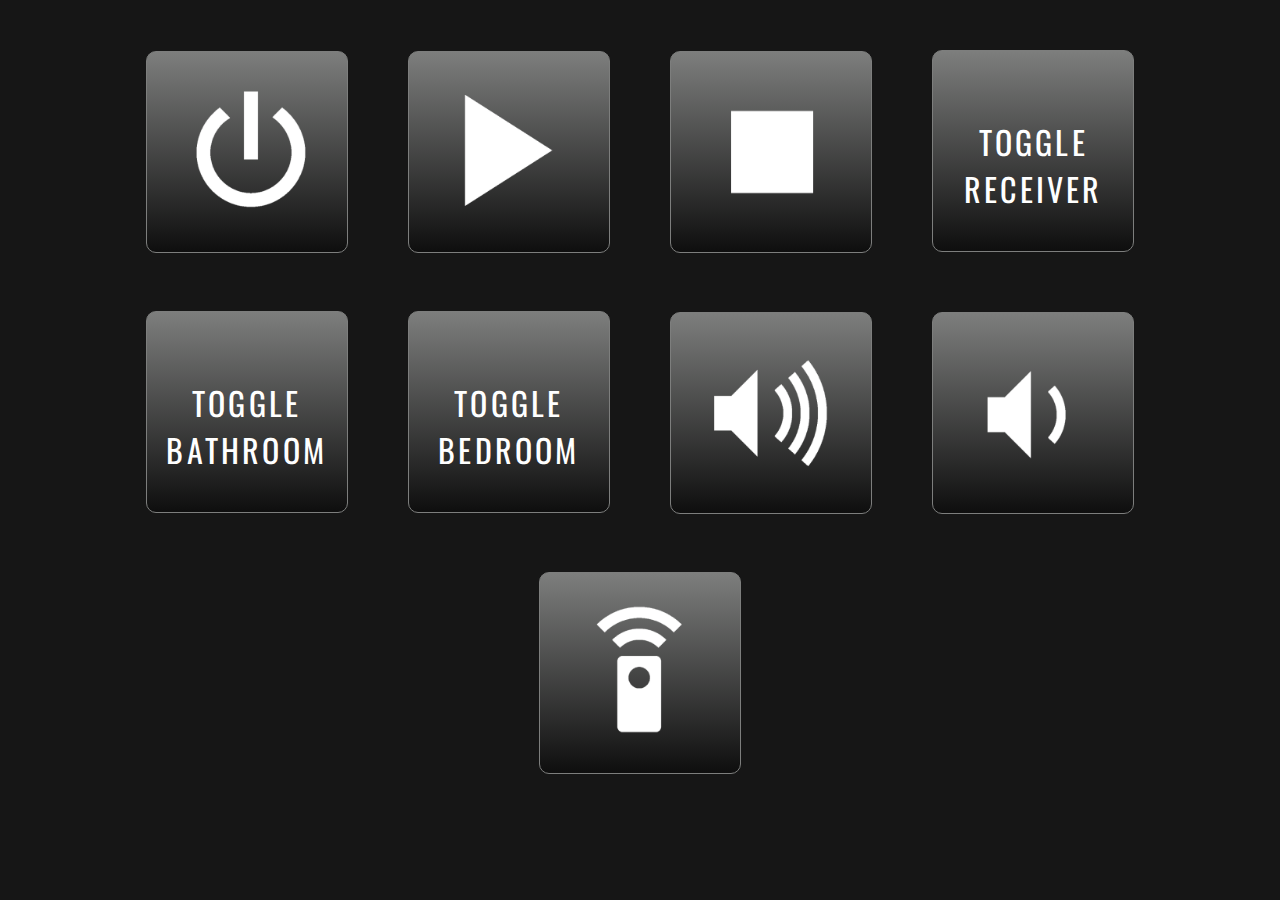
<file: index.html>
<html>
	<head>
    <link rel="stylesheet" type="text/css" media="screen" href="sass/styles.css">
		<title>
			Automation Control
		</title>
	</head>

	<body>
    <div class="button">
      <a href="http://192.168.0.7:8070/index.html?wake"><span class="link"></span><img src="images/power.png"/></a>
    </div>
    <div class="button">
      <a href="http://192.168.0.5:8072/index.html?iTunes"><span class="link"></span><img src="images/play.png"/></a>
    </div>
    <div class="button">
		  <a href="http://192.168.0.5:8072/index.html?stereooff"><span class="link"></span><img src="images/stop.png"/></a>
    </div>
    <div class="button">
      <a href="http://192.168.0.5:8072/index.html?togglemute"><span class="link"></span><span class="text">Toggle Receiver</span></a>
    </div>
    <div class="button">
      <a href="http://192.168.0.5:8072/index.html?togglebath"><span class="link"></span><span class="text">Toggle Bathroom</span></a>
    </div>
    <div class="button">
      <a href="http://192.168.0.7:8070/index.html?togglebed"><span class="link"></span><span class="text">Toggle Bedroom</span></a>
    </div>
    <div class="button">
      <a href="http://192.168.0.5:8072/index.html?louder"><span class="link"></span><img src="images/louder.png"/></a>
    </div>
    <div class="button">
      <a href="http://192.168.0.5:8072/index.html?quieter"><span class="link"></span><img src="images/quieter.png"/></a>
    </div>
    <div class="button">
      <a href="http://192.168.0.5:8072/media.html"><span class="link"></span><img src="images/media.png"/></a>
    </div>
	</body>
</html>
</file>
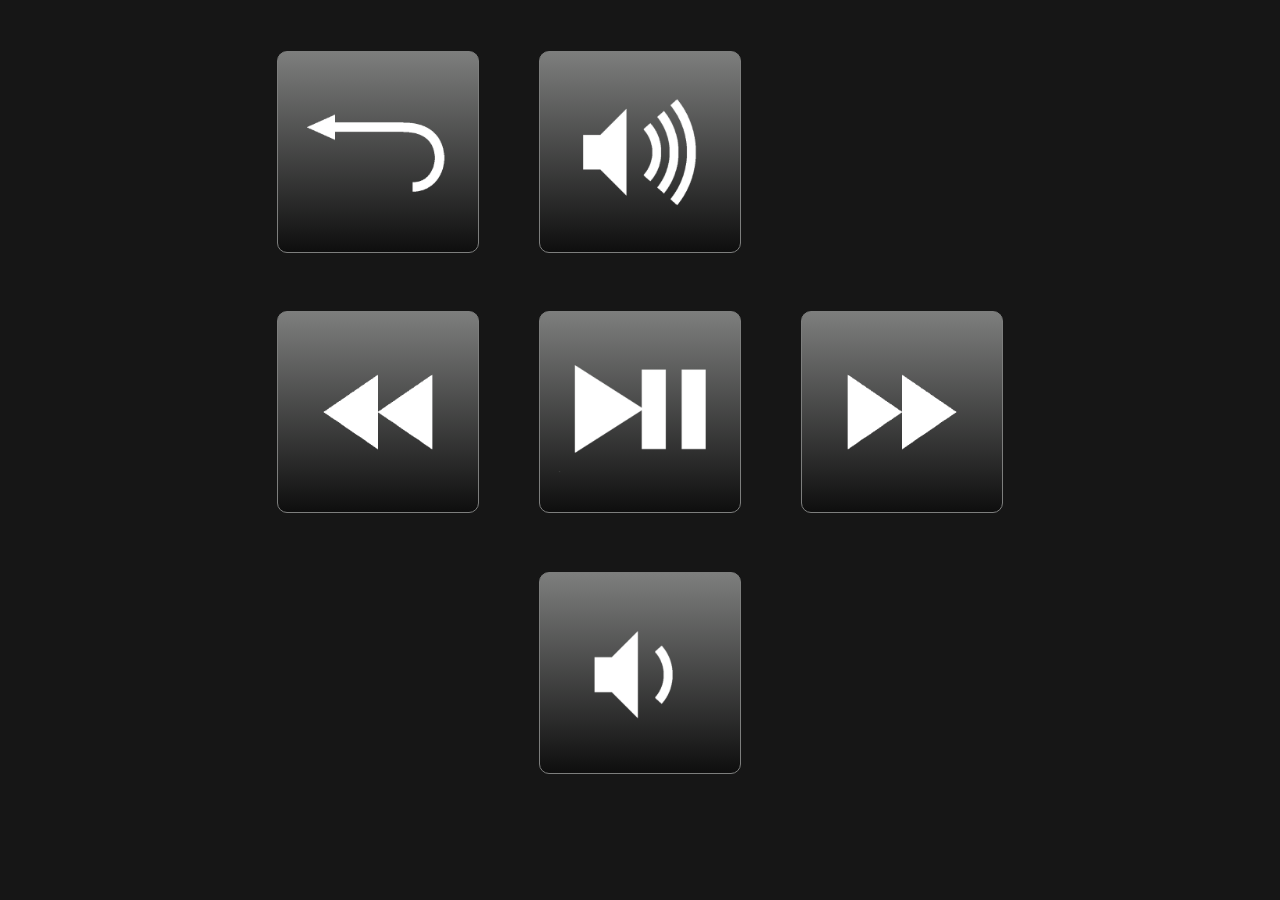
<file: media.html>
<html>
  <head>
    <link rel="stylesheet" type="text/css" media="screen" href="sass/styles.css">
    <title>
      Media Controls
    </title>
  </head>

  <body>
    <div class="media">
      <div class="button">
        <a href="http://192.168.0.5:8072/index.html"><span class="link"></span><img src="images/back.png"/></a>
      </div>
      <div class="button">
        <a href="http://192.168.0.5:8072/media.html?louder"><span class="link"></span><img src="images/louder.png"/></a>
      </div>
      <div class="button hidden">
        <a href="http://192.168.0.5:8072/media.html"><span class="link"></span><span class="text"></span></a>
      </div>
      <div class="button">
        <a href="http://192.168.0.5:8072/media.html?previous"><span class="link"></span><img src="images/previous.png"/></a>
      </div>
      <div class="button">
        <a href="http://192.168.0.5:8072/media.html?toggleplay"><span class="link"></span><img src="images/playpause.png"/></a>
      </div>
      <div class="button">
        <a href="http://192.168.0.5:8072/media.html?next"><span class="link"></span><img src="images/next.png"/></a>
      </div>
      <div class="button hidden">
        <a href="http://192.168.0.5:8072/media.html"><span class="link"></span><span class="text"></span></a>
      </div>
      <div class="button">
        <a href="http://192.168.0.5:8072/media.html?quieter"><span class="link"></span><img src="images/quieter.png"/></a>
      </div>
      <div class="button hidden">
        <a href="http://192.168.0.5:8072/media.html"><span class="link"></span><span class="text"></span></a>
      </div>
    </div>
  </body>
</html>
</file>
<file: sass/styles.css>
@import url(http://fonts.googleapis.com/css?family=Oswald);body{font-family:"Oswald",sans-serif;font-size:2em;letter-spacing:0.1em;background:#161616;width:100%;margin:0;text-align:center}.media{width:1300px;margin-left:auto;margin-right:auto}@media screen and (max-width: 1280px){.media{width:900px}}img{width:100%;height:auto}.button.hidden{visibility:hidden}.button{display:inline-block;position:relative;border:1px solid #7d7e7d;border-radius:10px;background-color:#7d7e7d;background:linear-gradient(to bottom, #7d7e7d, #0e0e0e);height:300px;width:300px;margin:100px 50px 0 50px}@media screen and (max-width: 1280px){.button{height:200px;width:200px;margin:50px 25px 0 25px}}.button:hover{border:1px solid #4a4b4a;background-color:#646464;background:linear-gradient(to bottom, #646464, #282828)}a{text-transform:uppercase;text-decoration:none;color:white}a span.link{position:absolute;left:0;height:100%;width:100%;z-index:1}a span.text{position:absolute;top:150px;left:0;right:0}@media screen and (max-width: 1280px){a span.text{top:66.66667px}}
/*# sourceMappingURL=styles.css.map */
</file>
